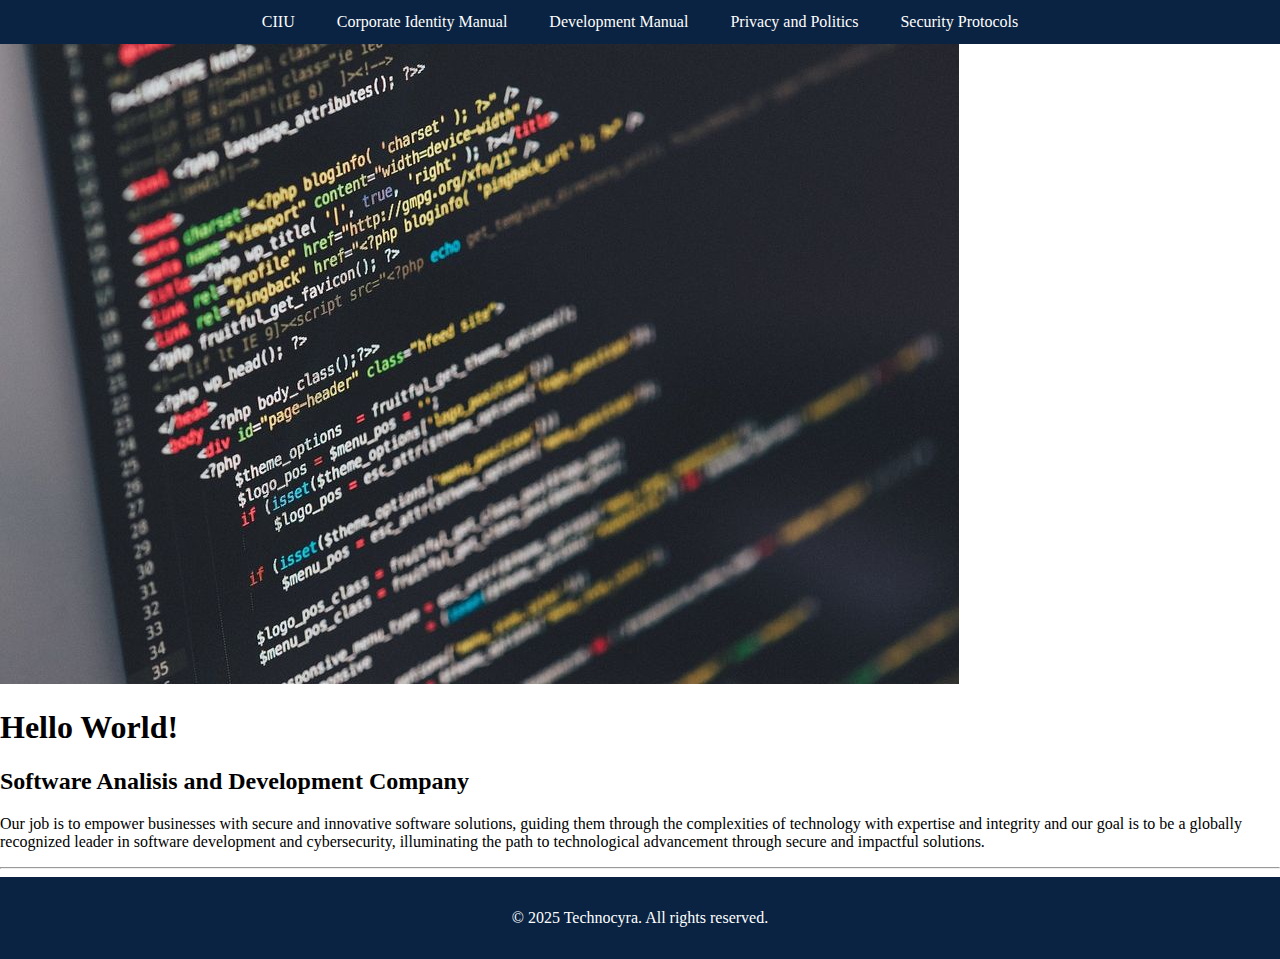
<file: index.html>
<!DOCTYPE html>
<html lang="en">
  <head>
    <meta charset="UTF-8" />
    <meta name="viewport" content="width=device-width, initial-scale=1.0" />
    <link rel="preconnect" href="https://fonts.googleapis.com" />
    <link rel="preconnect" href="https://fonts.gstatic.com" crossorigin />
    <link
      href="https://fonts.googleapis.com/css2?family=Montserrat:ital,wght@0,100..900;1,100..900&family=Roboto+Condensed:ital,wght@0,100..900;1,100..900&family=Roboto:ital,wght@0,100..900;1,100..900&display=swap"
      rel="stylesheet"
    />
    <link rel="stylesheet" href="css/index-styles.css" />
    <title>Business Structure</title>
  </head>
  <body>
    <nav>
      <ul id="navigation">
        <li><a href="CIIU.html">CIIU</a></li>
        <li>
          <a href="corporate-identity-manual.html">Corporate Identity Manual</a>
        </li>
        <li><a href="development-manual.html">Development Manual</a></li>
        <li><a href="privacy-politics.html">Privacy and Politics</a></li>
        <li><a href="security-protocols.html">Security Protocols</a></li>
      </ul>
    </nav>
    <header>
      <img src="assets/banner_1.jpg" alt="image of code" class="header-img" />
    </header>
    <h1>Technocyra</h1>
    <h2>Software Analisis and Development Company</h2>

    <p>
      Our job is to empower businesses with secure and innovative software
      solutions, guiding them through the complexities of technology with
      expertise and integrity and our goal is to be a globally recognized leader
      in software development and cybersecurity, illuminating the path to
      technological advancement through secure and impactful solutions.
    </p>
    <hr />
    <footer>
      <p>&copy; 2025 Technocyra. All rights reserved.</p>
    </footer>
    <script src="scripts/main.js"></script>
  </body>
</html>
</file>
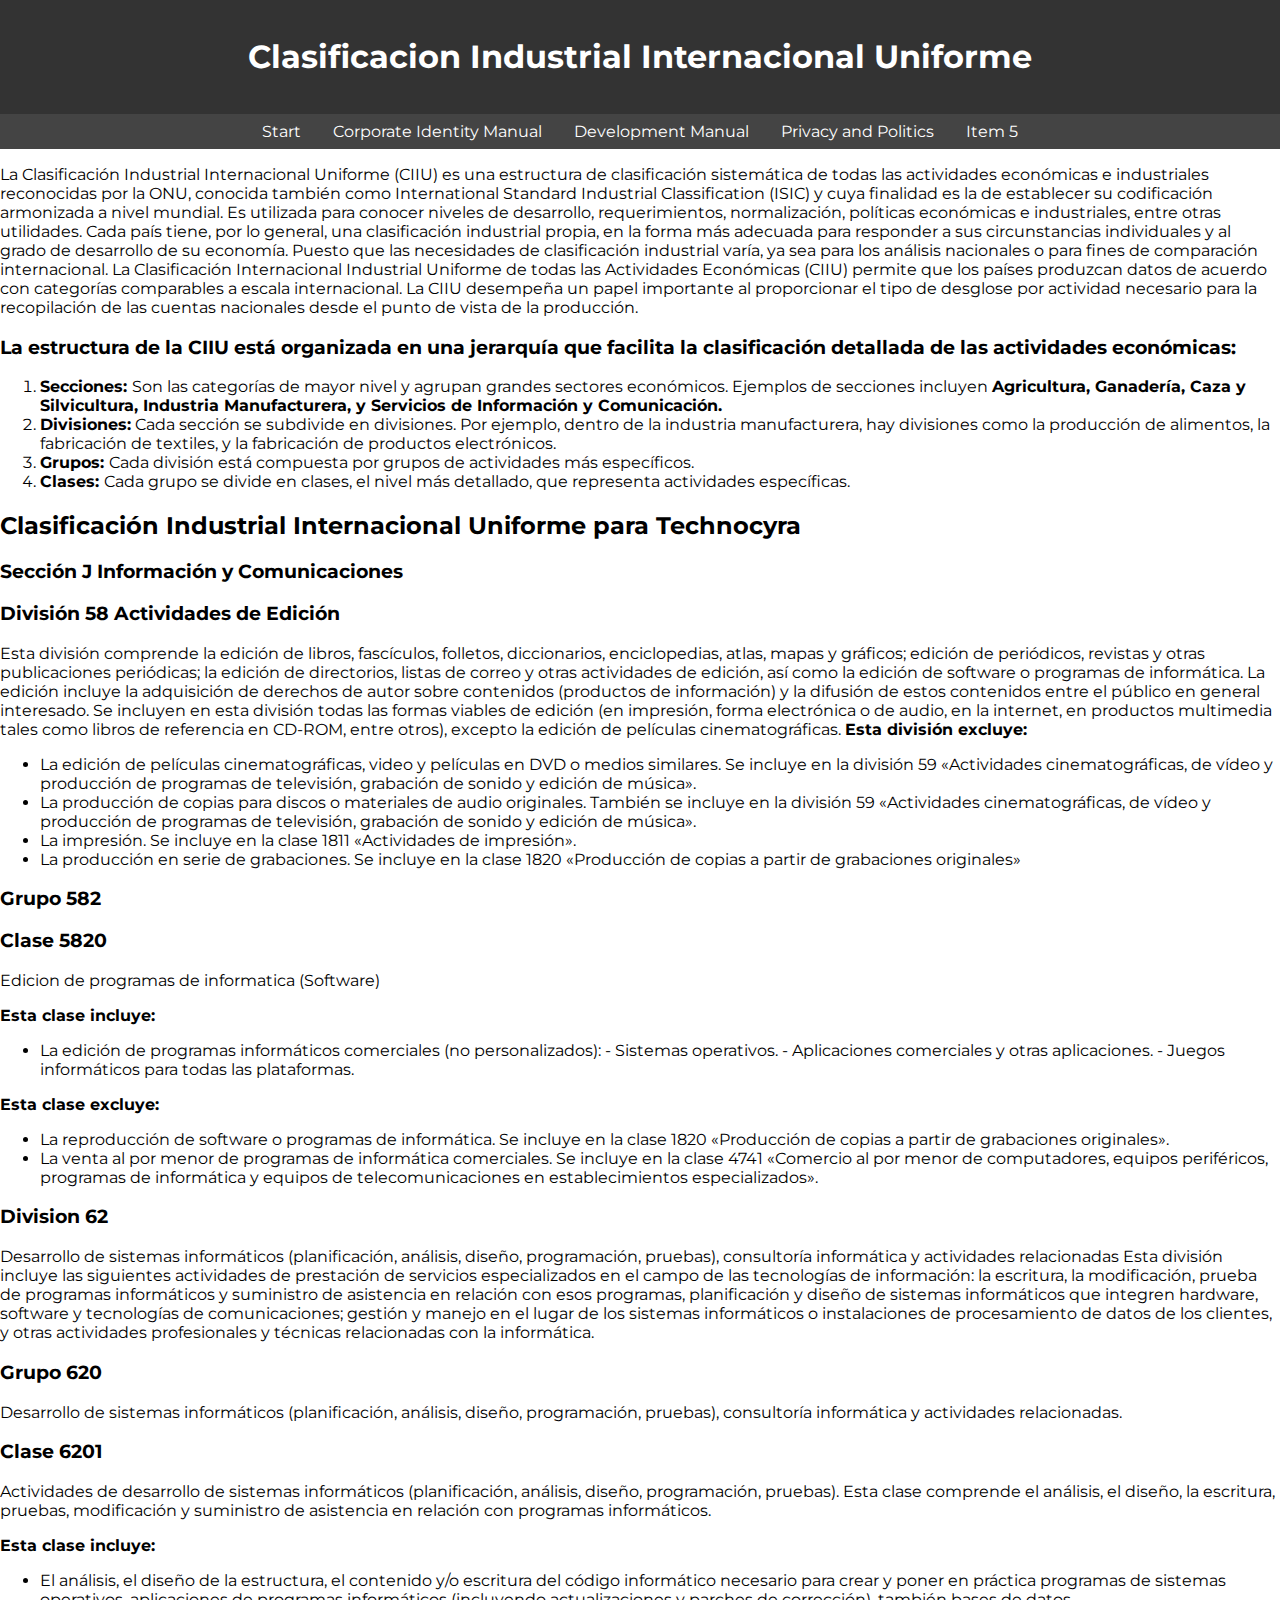
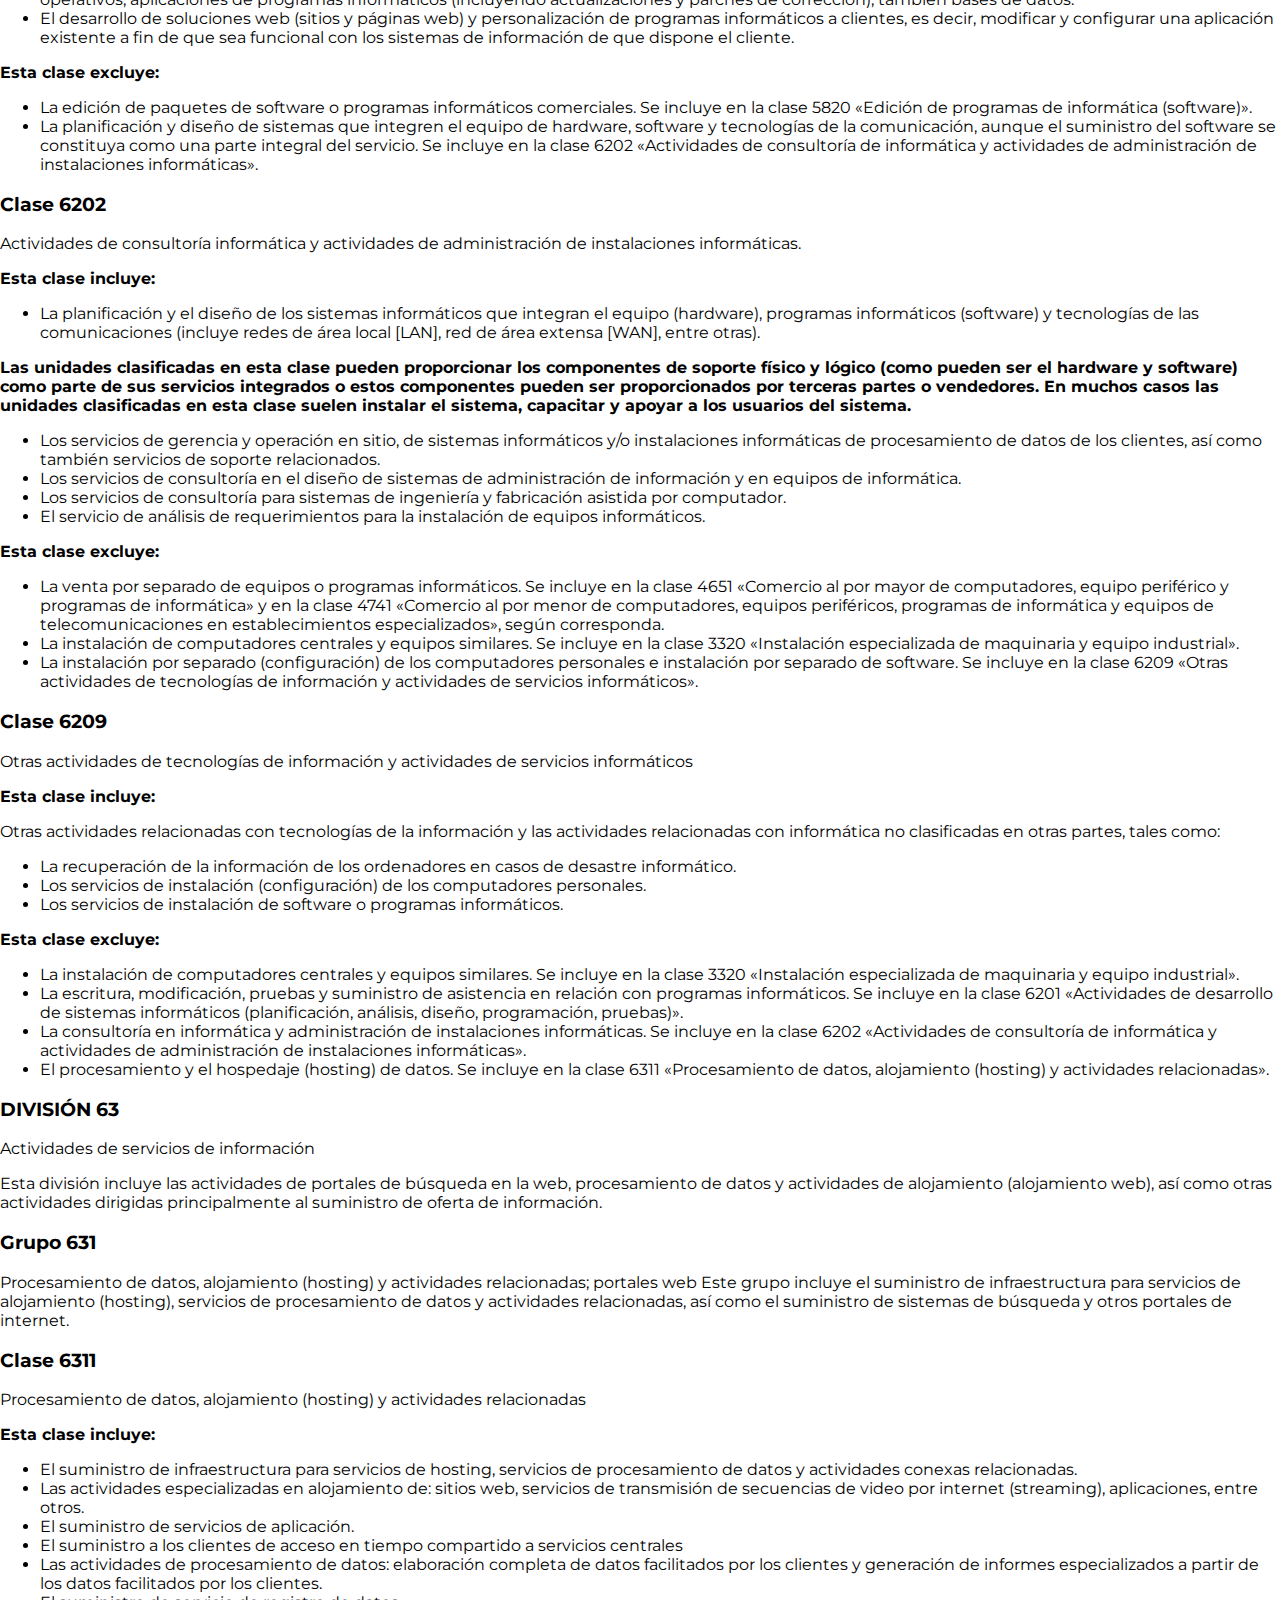
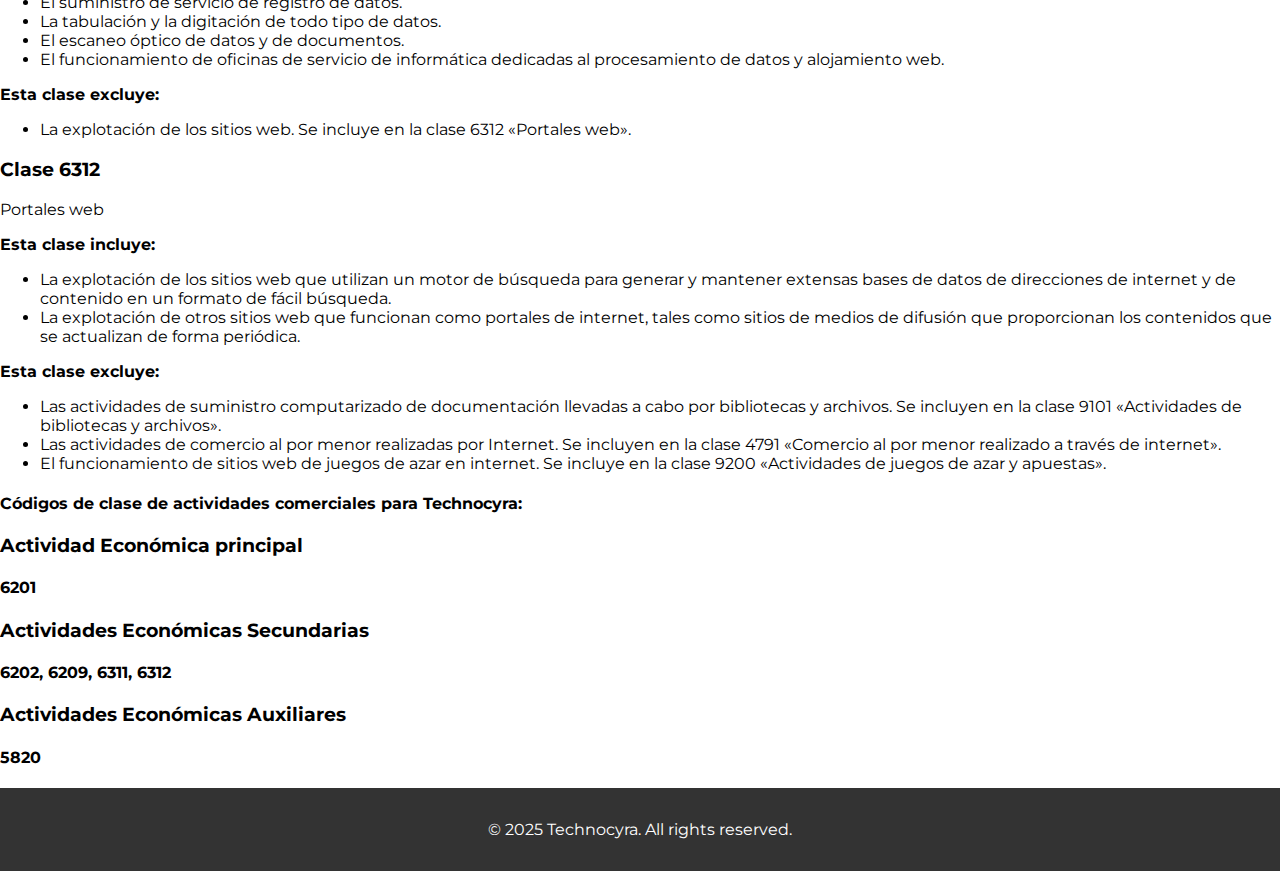
<file: CIIU.html>
<!DOCTYPE html>
<html lang="en">
  <head>
    <link rel="preconnect" href="https://fonts.googleapis.com" />
    <link rel="preconnect" href="https://fonts.gstatic.com" crossorigin />
    <link
      href="https://fonts.googleapis.com/css2?family=Montserrat:ital,wght@0,100..900;1,100..900&display=swap"
      rel="stylesheet"
    />
    <link
      href="https://fonts.googleapis.com/css2?family=Roboto+Flex:opsz,wght@8..144,100..1000&display=swap"
      rel="stylesheet"
    />
    <meta charset="UTF-8" />
    <meta name="viewport" content="width=device-width, initial-scale=1.0" />
    <link rel="stylesheet" href="/css/ciiu-styles.css" />
    <title>Clasificacion Industrial Internacional Uniforme</title>
  </head>
  <body>
    <header>
      <h1>Clasificacion Industrial Internacional Uniforme</h1>
      <p></p>
    </header>
    <nav>
      <ul id="navigation">
        <li><a href="index.html">Start</a></li>
        <li>
          <a href="corporate-identity-manual.html">Corporate Identity Manual</a>
        </li>
        <li><a href="development-manual.html">Development Manual</a></li>
        <li><a href="privacy-politics.html">Privacy and Politics</a></li>
        <li><a href="">Item 5</a></li>
      </ul>
    </nav>

    <p>
      La Clasificación Industrial Internacional Uniforme (CIIU) es una
      estructura de clasificación sistemática de todas las actividades
      económicas e industriales reconocidas por la ONU, conocida también como
      International Standard Industrial Classification (ISIC) y cuya finalidad
      es la de establecer su codificación armonizada a nivel mundial. Es
      utilizada para conocer niveles de desarrollo, requerimientos,
      normalización, políticas económicas e industriales, entre otras
      utilidades. Cada país tiene, por lo general, una clasificación industrial
      propia, en la forma más adecuada para responder a sus circunstancias
      individuales y al grado de desarrollo de su economía. Puesto que las
      necesidades de clasificación industrial varía, ya sea para los análisis
      nacionales o para fines de comparación internacional. La Clasificación
      Internacional Industrial Uniforme de todas las Actividades Económicas
      (CIIU) permite que los países produzcan datos de acuerdo con categorías
      comparables a escala internacional. La CIIU desempeña un papel importante
      al proporcionar el tipo de desglose por actividad necesario para la
      recopilación de las cuentas nacionales desde el punto de vista de la
      producción.
    </p>

    <h3>
      La estructura de la CIIU está organizada en una jerarquía que facilita la
      clasificación detallada de las actividades económicas:
    </h3>
    <ol>
      <li>
        <b>Secciones: </b>Son las categorías de mayor nivel y agrupan grandes
        sectores económicos. Ejemplos de secciones incluyen
        <b
          >Agricultura, Ganadería, Caza y Silvicultura, Industria Manufacturera,
          y Servicios de Información y Comunicación.</b
        >
      </li>
      <li>
        <b>Divisiones:</b> Cada sección se subdivide en divisiones. Por ejemplo,
        dentro de la industria manufacturera, hay divisiones como la producción
        de alimentos, la fabricación de textiles, y la fabricación de productos
        electrónicos.
      </li>
      <li>
        <b>Grupos: </b>Cada división está compuesta por grupos de actividades
        más específicos.
      </li>
      <li>
        <b>Clases: </b>Cada grupo se divide en clases, el nivel más detallado,
        que representa actividades específicas.
      </li>
    </ol>

    <h2>Clasificación Industrial Internacional Uniforme para Technocyra</h2>
    <h3>Sección J Información y Comunicaciones</h3>
    <h3>División 58 Actividades de Edición</h3>
    <p>
      Esta división comprende la edición de libros, fascículos, folletos,
      diccionarios, enciclopedias, atlas, mapas y gráficos; edición de
      periódicos, revistas y otras publicaciones periódicas; la edición de
      directorios, listas de correo y otras actividades de edición, así como la
      edición de software o programas de informática. La edición incluye la
      adquisición de derechos de autor sobre contenidos (productos de
      información) y la difusión de estos contenidos entre el público en general
      interesado. Se incluyen en esta división todas las formas viables de
      edición (en impresión, forma electrónica o de audio, en la internet, en
      productos multimedia tales como libros de referencia en CD-ROM, entre
      otros), excepto la edición de películas cinematográficas.
      <b>Esta división excluye:</b>
    </p>
    <ul>
      <li>
        La edición de películas cinematográficas, video y películas en DVD o
        medios similares. Se incluye en la división 59 «Actividades
        cinematográficas, de vídeo y producción de programas de televisión,
        grabación de sonido y edición de música».
      </li>
      <li>
        La producción de copias para discos o materiales de audio originales.
        También se incluye en la división 59 «Actividades cinematográficas, de
        vídeo y producción de programas de televisión, grabación de sonido y
        edición de música».
      </li>
      <li>
        La impresión. Se incluye en la clase 1811 «Actividades de impresión».
      </li>
      <li>
        La producción en serie de grabaciones. Se incluye en la clase 1820
        «Producción de copias a partir de grabaciones originales»
      </li>
    </ul>
    <h3>Grupo 582</h3>
    <h3>Clase 5820</h3>
    <p>Edicion de programas de informatica (Software)</p>
    <p><b>Esta clase incluye:</b></p>
    <ul>
      <li>
        La edición de programas informáticos comerciales (no personalizados): -
        Sistemas operativos. - Aplicaciones comerciales y otras aplicaciones. -
        Juegos informáticos para todas las plataformas.
      </li>
    </ul>
    <p><b>Esta clase excluye:</b></p>
    <ul>
      <li>
        La reproducción de software o programas de informática. Se incluye en la
        clase 1820 «Producción de copias a partir de grabaciones originales».
      </li>
      <li>
        La venta al por menor de programas de informática comerciales. Se
        incluye en la clase 4741 «Comercio al por menor de computadores, equipos
        periféricos, programas de informática y equipos de telecomunicaciones en
        establecimientos especializados».
      </li>
    </ul>

    <h3>Division 62</h3>
    <p>
      Desarrollo de sistemas informáticos (planificación, análisis, diseño,
      programación, pruebas), consultoría informática y actividades relacionadas
      Esta división incluye las siguientes actividades de prestación de
      servicios especializados en el campo de las tecnologías de información: la
      escritura, la modificación, prueba de programas informáticos y suministro
      de asistencia en relación con esos programas, planificación y diseño de
      sistemas informáticos que integren hardware, software y tecnologías de
      comunicaciones; gestión y manejo en el lugar de los sistemas informáticos
      o instalaciones de procesamiento de datos de los clientes, y otras
      actividades profesionales y técnicas relacionadas con la informática.
    </p>
    <h3>Grupo 620</h3>
    <p>
      Desarrollo de sistemas informáticos (planificación, análisis, diseño,
      programación, pruebas), consultoría informática y actividades
      relacionadas.
    </p>
    <h3>Clase 6201</h3>
    <p>
      Actividades de desarrollo de sistemas informáticos (planificación,
      análisis, diseño, programación, pruebas). Esta clase comprende el
      análisis, el diseño, la escritura, pruebas, modificación y suministro de
      asistencia en relación con programas informáticos.
    </p>
    <p><b>Esta clase incluye:</b></p>
    <ul>
      <li>
        El análisis, el diseño de la estructura, el contenido y/o escritura del
        código informático necesario para crear y poner en práctica programas de
        sistemas operativos, aplicaciones de programas informáticos (incluyendo
        actualizaciones y parches de corrección), también bases de datos.
      </li>
      <li>
        El desarrollo de soluciones web (sitios y páginas web) y personalización
        de programas informáticos a clientes, es decir, modificar y configurar
        una aplicación existente a fin de que sea funcional con los sistemas de
        información de que dispone el cliente.
      </li>
    </ul>
    <p><b>Esta clase excluye:</b></p>
    <ul>
      <li>
        La edición de paquetes de software o programas informáticos comerciales.
        Se incluye en la clase 5820 «Edición de programas de informática
        (software)».
      </li>
      <li>
        La planificación y diseño de sistemas que integren el equipo de
        hardware, software y tecnologías de la comunicación, aunque el
        suministro del software se constituya como una parte integral del
        servicio. Se incluye en la clase 6202 «Actividades de consultoría de
        informática y actividades de administración de instalaciones
        informáticas».
      </li>
    </ul>
    <h3>Clase 6202</h3>
    <p>
      Actividades de consultoría informática y actividades de administración de
      instalaciones informáticas.
    </p>
    <p><b>Esta clase incluye:</b></p>
    <ul>
      <li>
        La planificación y el diseño de los sistemas informáticos que integran
        el equipo (hardware), programas informáticos (software) y tecnologías de
        las comunicaciones (incluye redes de área local [LAN], red de área
        extensa [WAN], entre otras).
      </li>
    </ul>
    <p>
      <b
        >Las unidades clasificadas en esta clase pueden proporcionar los
        componentes de soporte físico y lógico (como pueden ser el hardware y
        software) como parte de sus servicios integrados o estos componentes
        pueden ser proporcionados por terceras partes o vendedores. En muchos
        casos las unidades clasificadas en esta clase suelen instalar el
        sistema, capacitar y apoyar a los usuarios del sistema.
      </b>
    </p>
    <ul>
      <li>
        Los servicios de gerencia y operación en sitio, de sistemas informáticos
        y/o instalaciones informáticas de procesamiento de datos de los
        clientes, así como también servicios de soporte relacionados.
      </li>
      <li>
        Los servicios de consultoría en el diseño de sistemas de administración
        de información y en equipos de informática.
      </li>
      <li>
        Los servicios de consultoría para sistemas de ingeniería y fabricación
        asistida por computador.
      </li>
      <li>
        El servicio de análisis de requerimientos para la instalación de equipos
        informáticos.
      </li>
    </ul>
    <p><b>Esta clase excluye:</b></p>
    <ul>
      <li>
        La venta por separado de equipos o programas informáticos. Se incluye en
        la clase 4651 «Comercio al por mayor de computadores, equipo periférico
        y programas de informática» y en la clase 4741 «Comercio al por menor de
        computadores, equipos periféricos, programas de informática y equipos de
        telecomunicaciones en establecimientos especializados», según
        corresponda.
      </li>
      <li>
        La instalación de computadores centrales y equipos similares. Se incluye
        en la clase 3320 «Instalación especializada de maquinaria y equipo
        industrial».
      </li>
      <li>
        La instalación por separado (configuración) de los computadores
        personales e instalación por separado de software. Se incluye en la
        clase 6209 «Otras actividades de tecnologías de información y
        actividades de servicios informáticos».
      </li>
    </ul>
    <h3>Clase 6209</h3>
    <p>
      Otras actividades de tecnologías de información y actividades de servicios
      informáticos
    </p>
    <p><b>Esta clase incluye:</b></p>
    <p>
      Otras actividades relacionadas con tecnologías de la información y las
      actividades relacionadas con informática no clasificadas en otras partes,
      tales como:
    </p>
    <ul>
      <li>
        La recuperación de la información de los ordenadores en casos de
        desastre informático.
      </li>
      <li>
        Los servicios de instalación (configuración) de los computadores
        personales.
      </li>
      <li>
        Los servicios de instalación de software o programas informáticos.
      </li>
    </ul>
    <p><b>Esta clase excluye:</b></p>
    <ul>
      <li>
        La instalación de computadores centrales y equipos similares. Se incluye
        en la clase 3320 «Instalación especializada de maquinaria y equipo
        industrial».
      </li>
      <li>
        La escritura, modificación, pruebas y suministro de asistencia en
        relación con programas informáticos. Se incluye en la clase 6201
        «Actividades de desarrollo de sistemas informáticos (planificación,
        análisis, diseño, programación, pruebas)».
      </li>
      <li>
        La consultoría en informática y administración de instalaciones
        informáticas. Se incluye en la clase 6202 «Actividades de consultoría de
        informática y actividades de administración de instalaciones
        informáticas».
      </li>
      <li>
        El procesamiento y el hospedaje (hosting) de datos. Se incluye en la
        clase 6311 «Procesamiento de datos, alojamiento (hosting) y actividades
        relacionadas».
      </li>
    </ul>
    <h3>DIVISIÓN 63</h3>
    <p>Actividades de servicios de información</p>
    <p>
      Esta división incluye las actividades de portales de búsqueda en la web,
      procesamiento de datos y actividades de alojamiento (alojamiento web), así
      como otras actividades dirigidas principalmente al suministro de oferta de
      información.
    </p>
    <h3>Grupo 631</h3>
    <p>
      Procesamiento de datos, alojamiento (hosting) y actividades relacionadas;
      portales web Este grupo incluye el suministro de infraestructura para
      servicios de alojamiento (hosting), servicios de procesamiento de datos y
      actividades relacionadas, así como el suministro de sistemas de búsqueda y
      otros portales de internet.
    </p>
    <h3>Clase 6311</h3>
    <p>
      Procesamiento de datos, alojamiento (hosting) y actividades relacionadas
    </p>
    <p><b>Esta clase incluye:</b></p>
    <ul>
      <li>
        El suministro de infraestructura para servicios de hosting, servicios de
        procesamiento de datos y actividades conexas relacionadas.
      </li>
      <li>
        Las actividades especializadas en alojamiento de: sitios web, servicios
        de transmisión de secuencias de video por internet (streaming),
        aplicaciones, entre otros.
      </li>
      <li>El suministro de servicios de aplicación.</li>
      <li>
        El suministro a los clientes de acceso en tiempo compartido a servicios
        centrales
      </li>
      <li>
        Las actividades de procesamiento de datos: elaboración completa de datos
        facilitados por los clientes y generación de informes especializados a
        partir de los datos facilitados por los clientes.
      </li>
      <li>El suministro de servicio de registro de datos.</li>
      <li>La tabulación y la digitación de todo tipo de datos.</li>
      <li>El escaneo óptico de datos y de documentos.</li>
      <li>
        El funcionamiento de oficinas de servicio de informática dedicadas al
        procesamiento de datos y alojamiento web.
      </li>
    </ul>
    <p><b>Esta clase excluye:</b></p>
    <ul>
      <li>
        La explotación de los sitios web. Se incluye en la clase 6312 «Portales
        web».
      </li>
    </ul>
    <h3>Clase 6312</h3>
    <p>Portales web</p>
    <p><b>Esta clase incluye:</b></p>
    <ul>
      <li>
        La explotación de los sitios web que utilizan un motor de búsqueda para
        generar y mantener extensas bases de datos de direcciones de internet y
        de contenido en un formato de fácil búsqueda.
      </li>
      <li>
        La explotación de otros sitios web que funcionan como portales de
        internet, tales como sitios de medios de difusión que proporcionan los
        contenidos que se actualizan de forma periódica.
      </li>
    </ul>
    <p><b>Esta clase excluye:</b></p>
    <ul>
      <li>
        Las actividades de suministro computarizado de documentación llevadas a
        cabo por bibliotecas y archivos. Se incluyen en la clase 9101
        «Actividades de bibliotecas y archivos».
      </li>
      <li>
        Las actividades de comercio al por menor realizadas por Internet. Se
        incluyen en la clase 4791 «Comercio al por menor realizado a través de
        internet».
      </li>
      <li>
        El funcionamiento de sitios web de juegos de azar en internet. Se
        incluye en la clase 9200 «Actividades de juegos de azar y apuestas».
      </li>
    </ul>
    <h4>Códigos de clase de actividades comerciales para Technocyra:</h4>
    <h3>Actividad Económica principal</h3>
    <h4>6201</h4>
    <h3>Actividades Económicas Secundarias</h3>
    <h4>6202, 6209, 6311, 6312</h4>
    <h3>Actividades Económicas Auxiliares</h3>
    <h4>5820</h4>

    <footer>
      <p>&copy; 2025 Technocyra. All rights reserved.</p>
    </footer>
  </body>
</html>
</file>
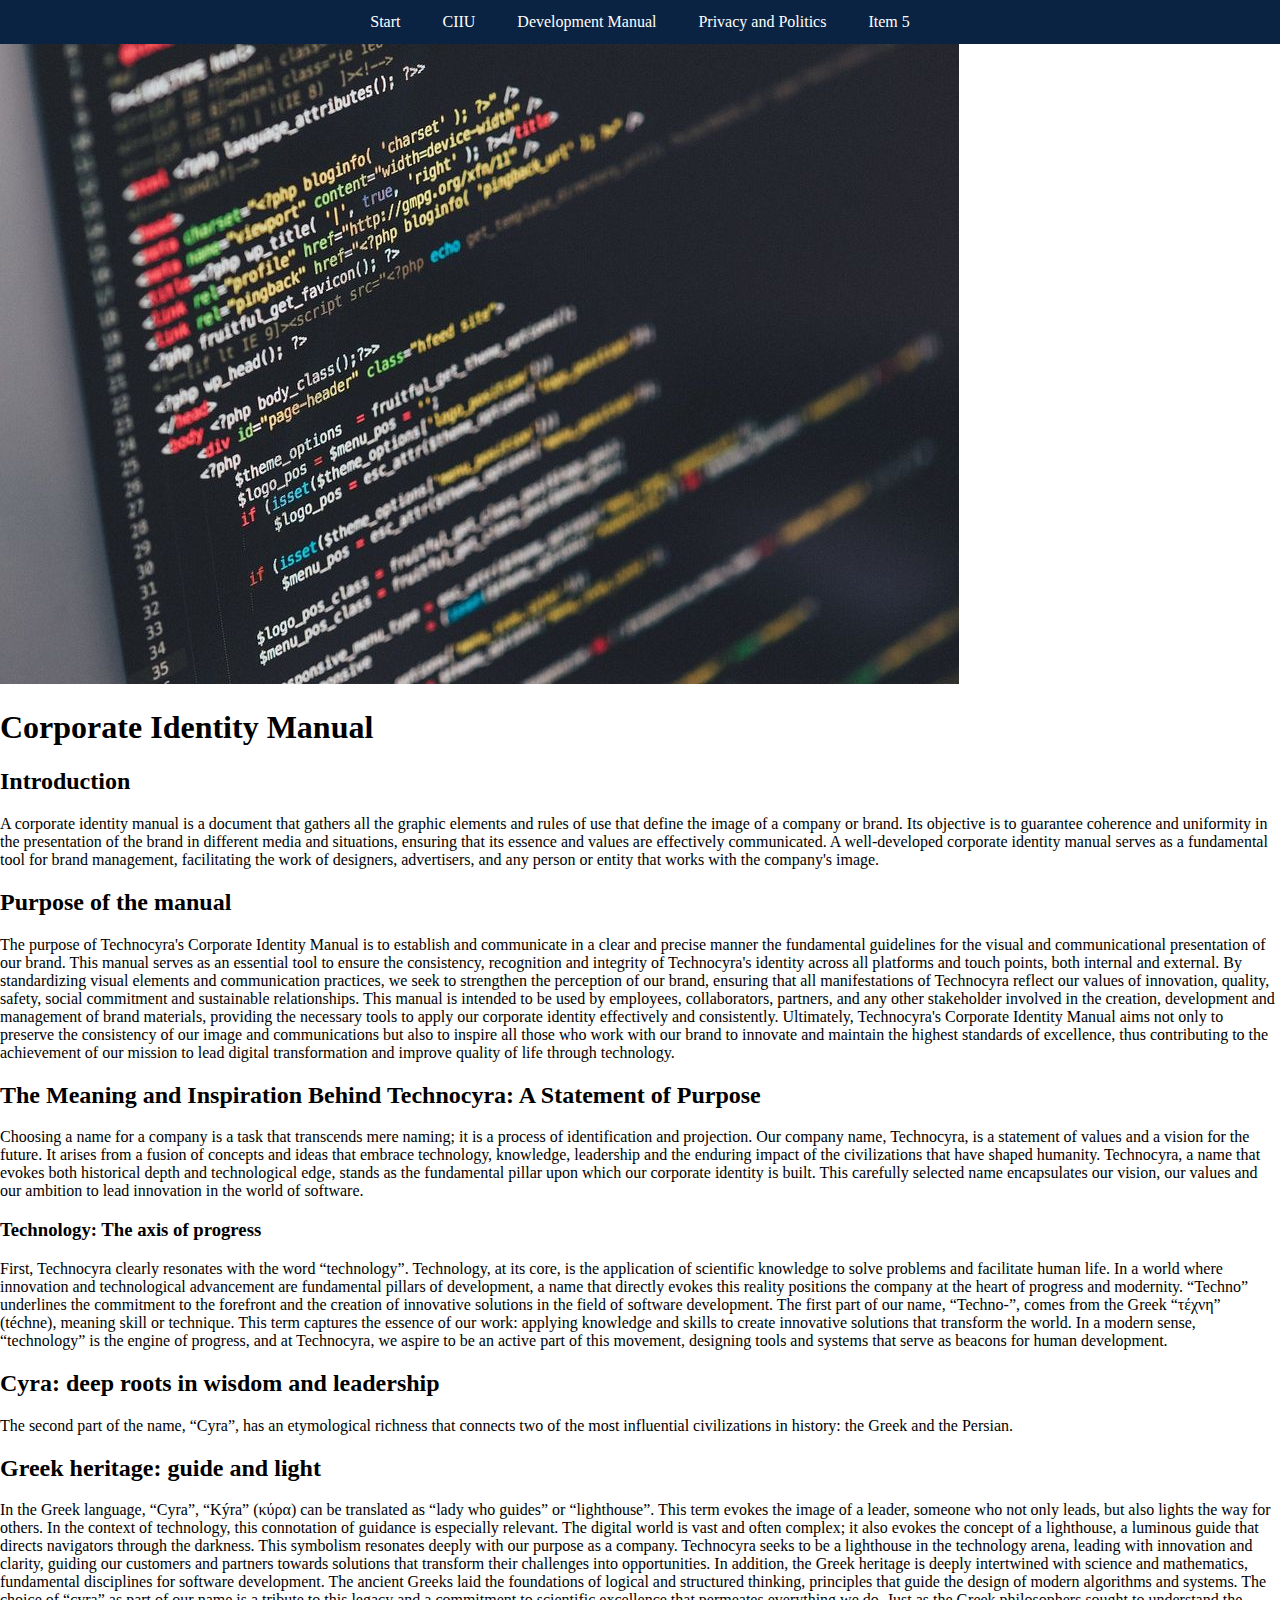
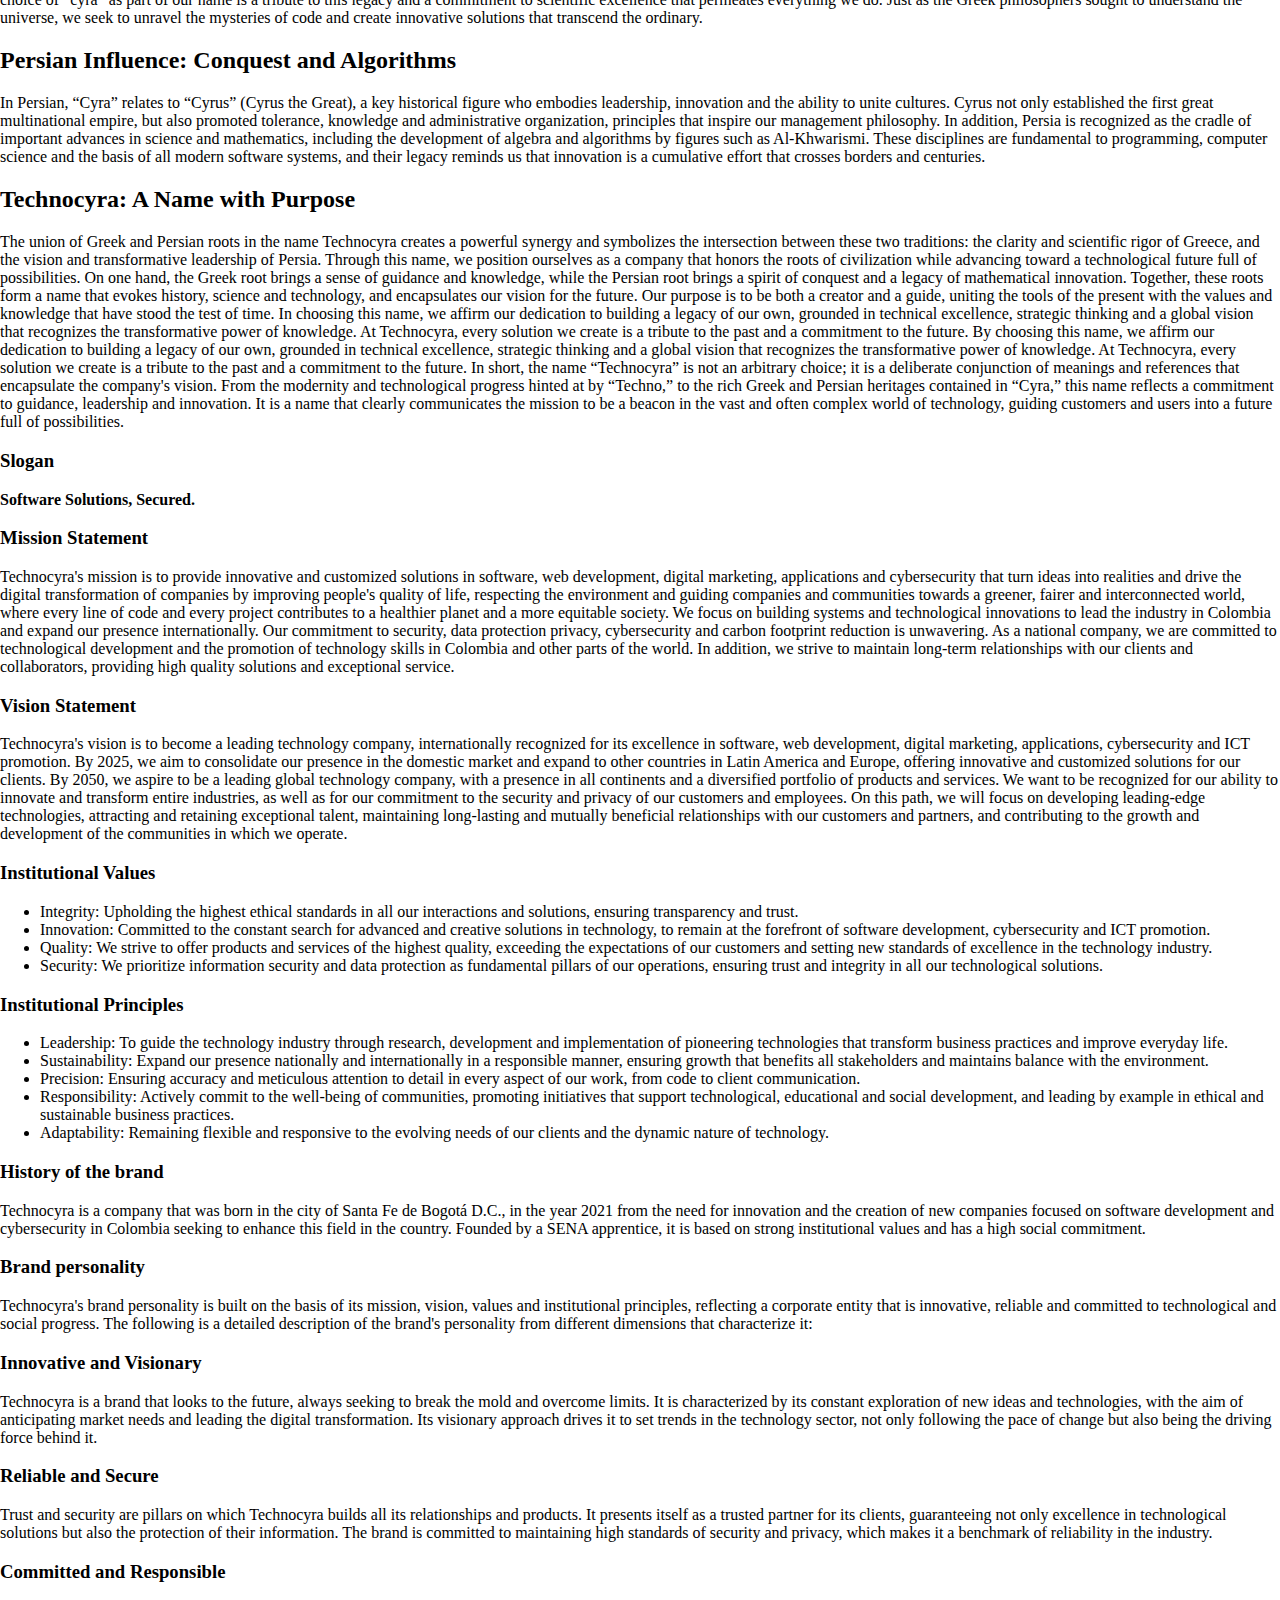
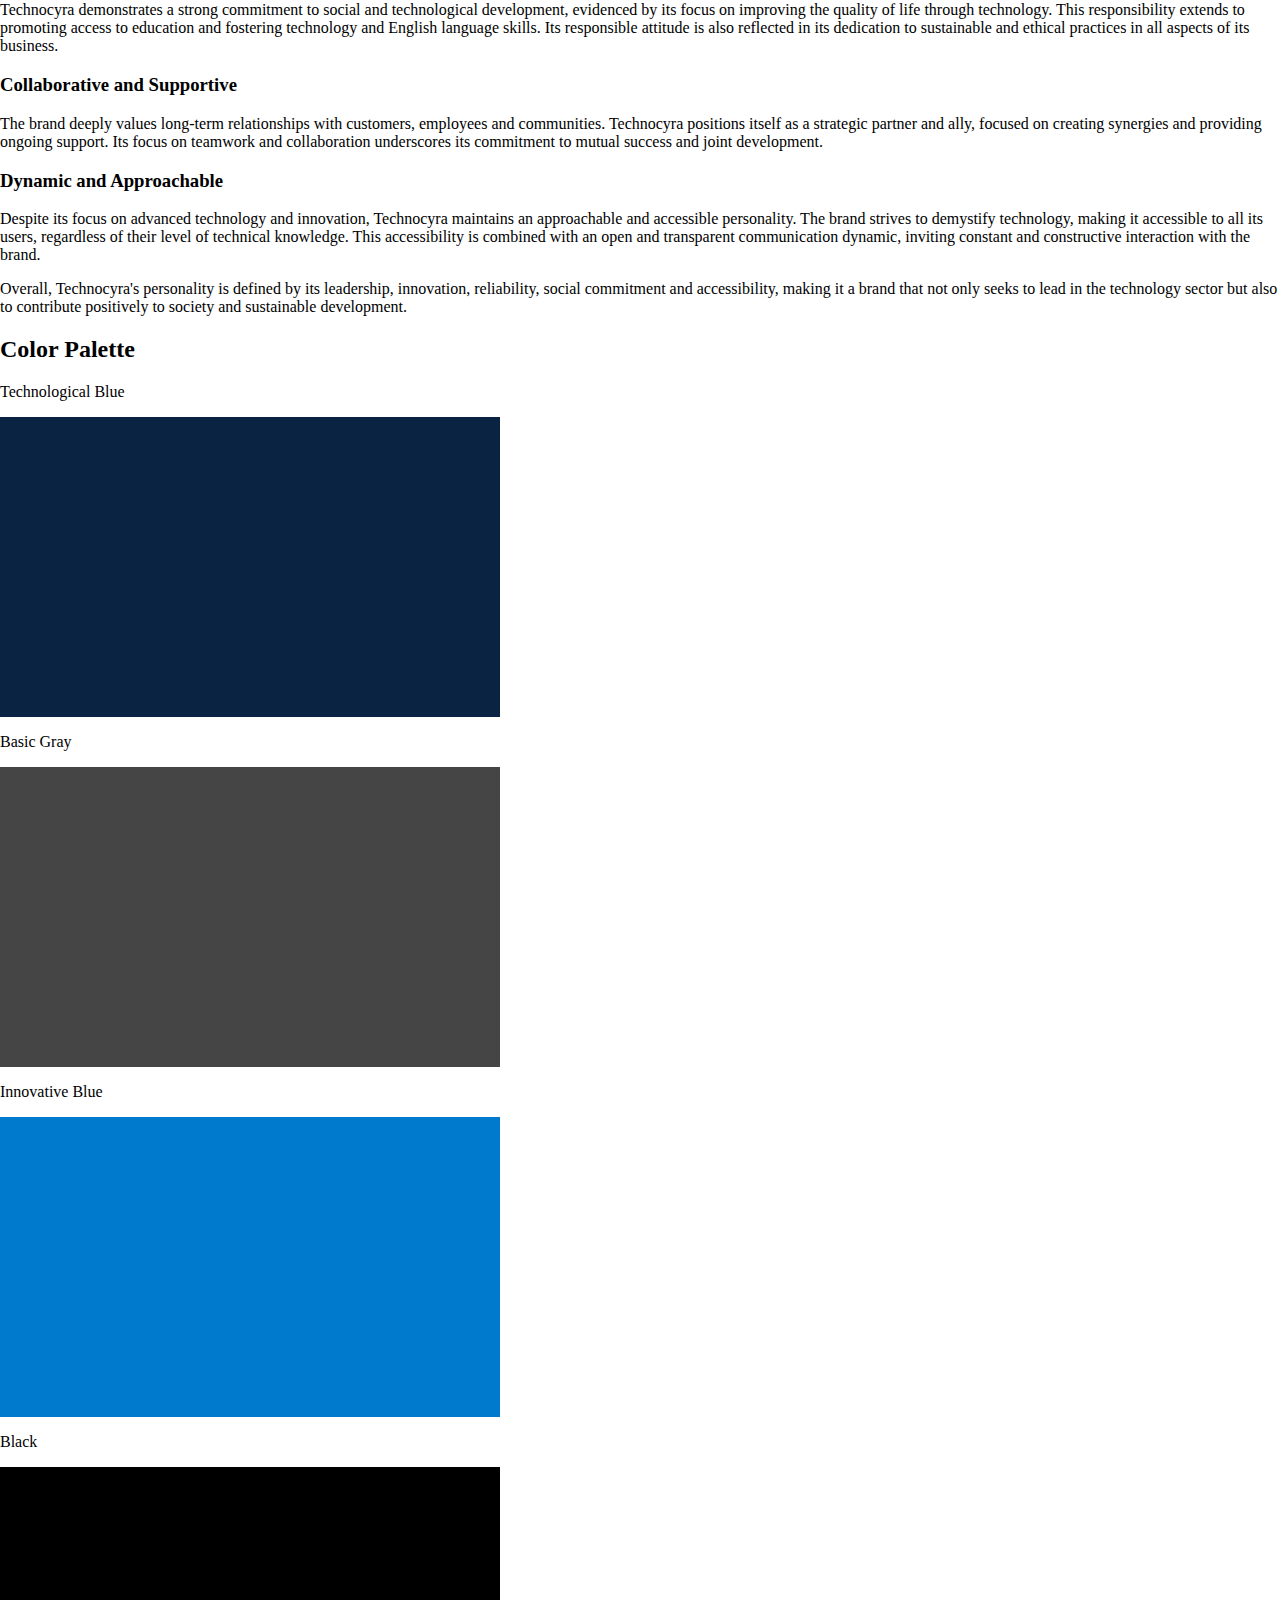
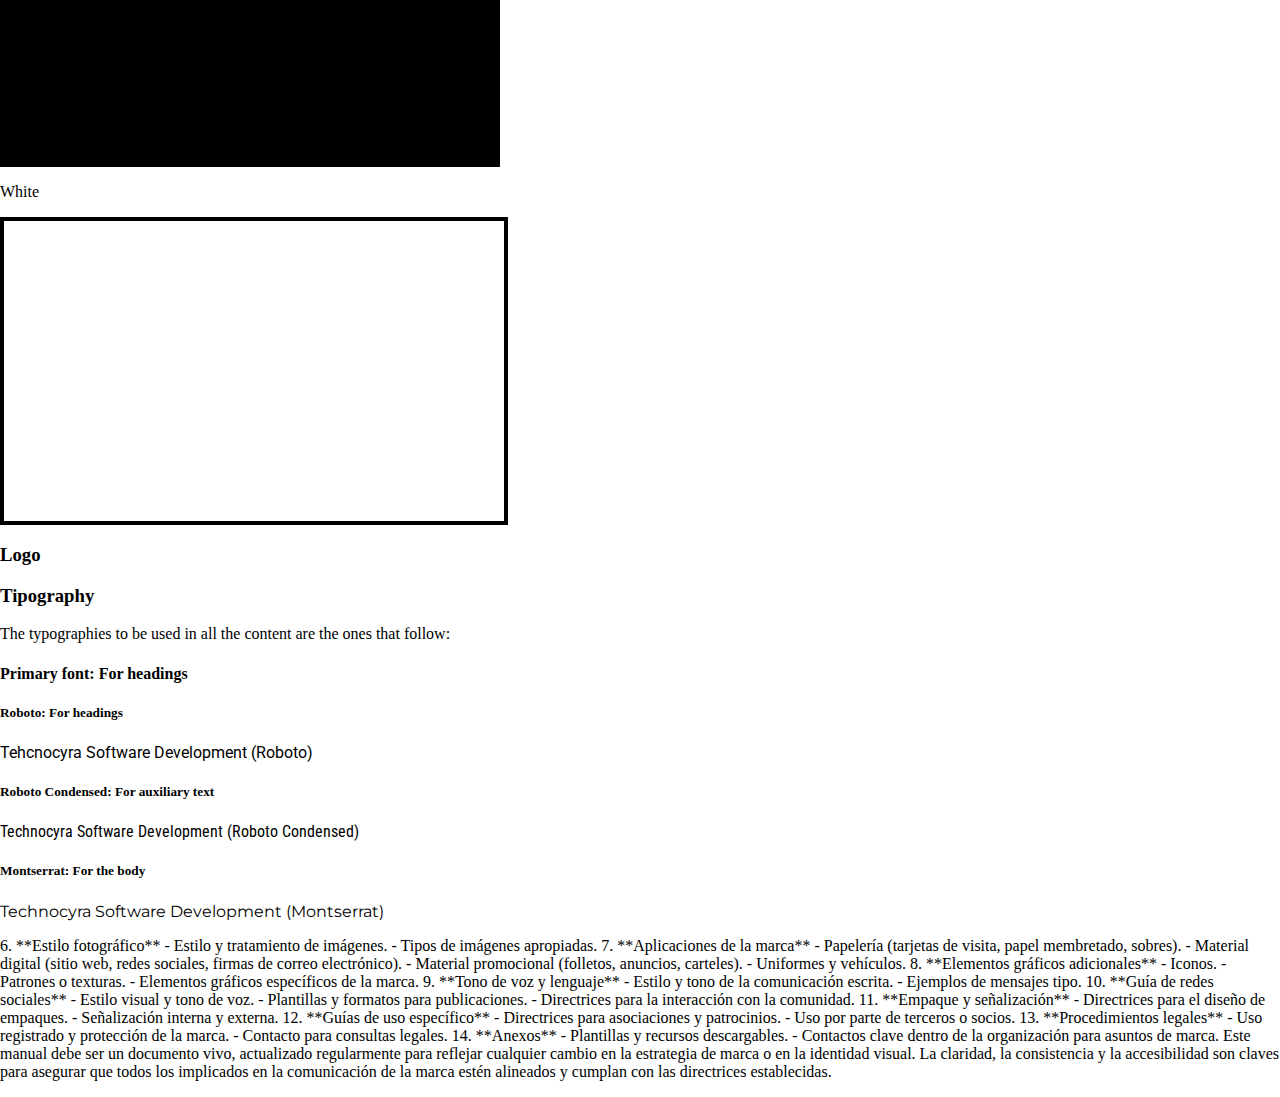
<file: corporate-identity-manual.html>
<!DOCTYPE html>
<html lang="en">
  <head>
    <meta charset="UTF-8" />
    <meta name="viewport" content="width=device-width, initial-scale=1.0" />
    <link rel="preconnect" href="https://fonts.googleapis.com" />
    <link rel="preconnect" href="https://fonts.gstatic.com" crossorigin />
    <link
      href="https://fonts.googleapis.com/css2?family=Montserrat:ital,wght@0,100..900;1,100..900&family=Roboto+Condensed:ital,wght@0,100..900;1,100..900&family=Roboto:ital,wght@0,100..900;1,100..900&display=swap"
      rel="stylesheet"
    />
    <link rel="stylesheet" href="css/corporate-identity-styles.css" />
    <title>Corporate Identity Manual</title>
  </head>
  <body>
    <nav>
      <ul id="navigation">
        <li><a href="index.html">Start</a></li>
        <li><a href="CIIU.html">CIIU</a></li>
        <li><a href="development-manual.html">Development Manual</a></li>
        <li><a href="privacy-politics.html">Privacy and Politics</a></li>
        <li><a href="">Item 5</a></li>
      </ul>
    </nav>
    <header>
      <img src="assets/banner_1.jpg" alt="code image" />
    </header>
    <h1>Corporate Identity Manual</h1>
    <h2>Introduction</h2>
    <p>
      A corporate identity manual is a document that gathers all the graphic
      elements and rules of use that define the image of a company or brand. Its
      objective is to guarantee coherence and uniformity in the presentation of
      the brand in different media and situations, ensuring that its essence and
      values are effectively communicated. A well-developed corporate identity
      manual serves as a fundamental tool for brand management, facilitating the
      work of designers, advertisers, and any person or entity that works with
      the company's image.
    </p>
    <h2>Purpose of the manual</h2>
    <p>
      The purpose of Technocyra's Corporate Identity Manual is to establish and
      communicate in a clear and precise manner the fundamental guidelines for
      the visual and communicational presentation of our brand. This manual
      serves as an essential tool to ensure the consistency, recognition and
      integrity of Technocyra's identity across all platforms and touch points,
      both internal and external. By standardizing visual elements and
      communication practices, we seek to strengthen the perception of our
      brand, ensuring that all manifestations of Technocyra reflect our values
      of innovation, quality, safety, social commitment and sustainable
      relationships. This manual is intended to be used by employees,
      collaborators, partners, and any other stakeholder involved in the
      creation, development and management of brand materials, providing the
      necessary tools to apply our corporate identity effectively and
      consistently. Ultimately, Technocyra's Corporate Identity Manual aims not
      only to preserve the consistency of our image and communications but also
      to inspire all those who work with our brand to innovate and maintain the
      highest standards of excellence, thus contributing to the achievement of
      our mission to lead digital transformation and improve quality of life
      through technology.
    </p>
    <h2>
      The Meaning and Inspiration Behind Technocyra: A Statement of Purpose
    </h2>
    <p>
      Choosing a name for a company is a task that transcends mere naming; it is
      a process of identification and projection. Our company name, Technocyra,
      is a statement of values and a vision for the future. It arises from a
      fusion of concepts and ideas that embrace technology, knowledge,
      leadership and the enduring impact of the civilizations that have shaped
      humanity. Technocyra, a name that evokes both historical depth and
      technological edge, stands as the fundamental pillar upon which our
      corporate identity is built. This carefully selected name encapsulates our
      vision, our values and our ambition to lead innovation in the world of
      software.
    </p>
    <h3>Technology: The axis of progress</h3>
    <p>
      First, Technocyra clearly resonates with the word “technology”.
      Technology, at its core, is the application of scientific knowledge to
      solve problems and facilitate human life. In a world where innovation and
      technological advancement are fundamental pillars of development, a name
      that directly evokes this reality positions the company at the heart of
      progress and modernity. “Techno” underlines the commitment to the
      forefront and the creation of innovative solutions in the field of
      software development. The first part of our name, “Techno-”, comes from
      the Greek “τέχνη” (téchne), meaning skill or technique. This term captures
      the essence of our work: applying knowledge and skills to create
      innovative solutions that transform the world. In a modern sense,
      “technology” is the engine of progress, and at Technocyra, we aspire to be
      an active part of this movement, designing tools and systems that serve as
      beacons for human development.
    </p>
    <h2>Cyra: deep roots in wisdom and leadership</h2>
    <p>
      The second part of the name, “Cyra”, has an etymological richness that
      connects two of the most influential civilizations in history: the Greek
      and the Persian.
    </p>
    <h2>Greek heritage: guide and light</h2>
    <p>
      In the Greek language, “Cyra”, “Kýra” (κύρα) can be translated as “lady
      who guides” or “lighthouse”. This term evokes the image of a leader,
      someone who not only leads, but also lights the way for others. In the
      context of technology, this connotation of guidance is especially
      relevant. The digital world is vast and often complex; it also evokes the
      concept of a lighthouse, a luminous guide that directs navigators through
      the darkness. This symbolism resonates deeply with our purpose as a
      company. Technocyra seeks to be a lighthouse in the technology arena,
      leading with innovation and clarity, guiding our customers and partners
      towards solutions that transform their challenges into opportunities. In
      addition, the Greek heritage is deeply intertwined with science and
      mathematics, fundamental disciplines for software development. The ancient
      Greeks laid the foundations of logical and structured thinking, principles
      that guide the design of modern algorithms and systems. The choice of
      “cyra” as part of our name is a tribute to this legacy and a commitment to
      scientific excellence that permeates everything we do. Just as the Greek
      philosophers sought to understand the universe, we seek to unravel the
      mysteries of code and create innovative solutions that transcend the
      ordinary.
    </p>
    <h2>Persian Influence: Conquest and Algorithms</h2>
    <p>
      In Persian, “Cyra” relates to “Cyrus” (Cyrus the Great), a key historical
      figure who embodies leadership, innovation and the ability to unite
      cultures. Cyrus not only established the first great multinational empire,
      but also promoted tolerance, knowledge and administrative organization,
      principles that inspire our management philosophy. In addition, Persia is
      recognized as the cradle of important advances in science and mathematics,
      including the development of algebra and algorithms by figures such as
      Al-Khwarismi. These disciplines are fundamental to programming, computer
      science and the basis of all modern software systems, and their legacy
      reminds us that innovation is a cumulative effort that crosses borders and
      centuries.
    </p>
    <h2>Technocyra: A Name with Purpose</h2>
    <p>
      The union of Greek and Persian roots in the name Technocyra creates a
      powerful synergy and symbolizes the intersection between these two
      traditions: the clarity and scientific rigor of Greece, and the vision and
      transformative leadership of Persia. Through this name, we position
      ourselves as a company that honors the roots of civilization while
      advancing toward a technological future full of possibilities. On one
      hand, the Greek root brings a sense of guidance and knowledge, while the
      Persian root brings a spirit of conquest and a legacy of mathematical
      innovation. Together, these roots form a name that evokes history, science
      and technology, and encapsulates our vision for the future. Our purpose is
      to be both a creator and a guide, uniting the tools of the present with
      the values and knowledge that have stood the test of time. In choosing
      this name, we affirm our dedication to building a legacy of our own,
      grounded in technical excellence, strategic thinking and a global vision
      that recognizes the transformative power of knowledge. At Technocyra,
      every solution we create is a tribute to the past and a commitment to the
      future. By choosing this name, we affirm our dedication to building a
      legacy of our own, grounded in technical excellence, strategic thinking
      and a global vision that recognizes the transformative power of knowledge.
      At Technocyra, every solution we create is a tribute to the past and a
      commitment to the future. In short, the name “Technocyra” is not an
      arbitrary choice; it is a deliberate conjunction of meanings and
      references that encapsulate the company's vision. From the modernity and
      technological progress hinted at by “Techno,” to the rich Greek and
      Persian heritages contained in “Cyra,” this name reflects a commitment to
      guidance, leadership and innovation. It is a name that clearly
      communicates the mission to be a beacon in the vast and often complex
      world of technology, guiding customers and users into a future full of
      possibilities.
    </p>
    <h3>Slogan</h3>
    <p><strong>Software Solutions, Secured.</strong></p>
    <h3>Mission Statement</h3>
    <p>
      Technocyra's mission is to provide innovative and customized solutions in
      software, web development, digital marketing, applications and
      cybersecurity that turn ideas into realities and drive the digital
      transformation of companies by improving people's quality of life,
      respecting the environment and guiding companies and communities towards a
      greener, fairer and interconnected world, where every line of code and
      every project contributes to a healthier planet and a more equitable
      society. We focus on building systems and technological innovations to
      lead the industry in Colombia and expand our presence internationally. Our
      commitment to security, data protection privacy, cybersecurity and carbon
      footprint reduction is unwavering. As a national company, we are committed
      to technological development and the promotion of technology skills in
      Colombia and other parts of the world. In addition, we strive to maintain
      long-term relationships with our clients and collaborators, providing high
      quality solutions and exceptional service.
    </p>
    <h3>Vision Statement</h3>
    <p>
      Technocyra's vision is to become a leading technology company,
      internationally recognized for its excellence in software, web
      development, digital marketing, applications, cybersecurity and ICT
      promotion. By 2025, we aim to consolidate our presence in the domestic
      market and expand to other countries in Latin America and Europe, offering
      innovative and customized solutions for our clients. By 2050, we aspire to
      be a leading global technology company, with a presence in all continents
      and a diversified portfolio of products and services. We want to be
      recognized for our ability to innovate and transform entire industries, as
      well as for our commitment to the security and privacy of our customers
      and employees. On this path, we will focus on developing leading-edge
      technologies, attracting and retaining exceptional talent, maintaining
      long-lasting and mutually beneficial relationships with our customers and
      partners, and contributing to the growth and development of the
      communities in which we operate.
    </p>
    <h3>Institutional Values</h3>
    <ul>
      <li>
        Integrity: Upholding the highest ethical standards in all our
        interactions and solutions, ensuring transparency and trust.
      </li>
      <li>
        Innovation: Committed to the constant search for advanced and creative
        solutions in technology, to remain at the forefront of software
        development, cybersecurity and ICT promotion.
      </li>
      <li>
        Quality: We strive to offer products and services of the highest
        quality, exceeding the expectations of our customers and setting new
        standards of excellence in the technology industry.
      </li>
      <li>
        Security: We prioritize information security and data protection as
        fundamental pillars of our operations, ensuring trust and integrity in
        all our technological solutions.
      </li>
    </ul>
    <h3>Institutional Principles</h3>
    <ul>
      <li>
        Leadership: To guide the technology industry through research,
        development and implementation of pioneering technologies that transform
        business practices and improve everyday life.
      </li>
      <li>
        Sustainability: Expand our presence nationally and internationally in a
        responsible manner, ensuring growth that benefits all stakeholders and
        maintains balance with the environment.
      </li>
      <li>
        Precision: Ensuring accuracy and meticulous attention to detail in every
        aspect of our work, from code to client communication.
      </li>
      <li>
        Responsibility: Actively commit to the well-being of communities,
        promoting initiatives that support technological, educational and social
        development, and leading by example in ethical and sustainable business
        practices.
      </li>
      <li>
        Adaptability: Remaining flexible and responsive to the evolving needs of
        our clients and the dynamic nature of technology.
      </li>
    </ul>
    <h3>History of the brand</h3>
    <p>
      Technocyra is a company that was born in the city of Santa Fe de Bogotá
      D.C., in the year 2021 from the need for innovation and the creation of
      new companies focused on software development and cybersecurity in
      Colombia seeking to enhance this field in the country. Founded by a SENA
      apprentice, it is based on strong institutional values and has a high
      social commitment.
    </p>
    <h3>Brand personality</h3>
    <p>
      Technocyra's brand personality is built on the basis of its mission,
      vision, values and institutional principles, reflecting a corporate entity
      that is innovative, reliable and committed to technological and social
      progress. The following is a detailed description of the brand's
      personality from different dimensions that characterize it:
    </p>
    <h3>Innovative and Visionary</h3>
    <p>
      Technocyra is a brand that looks to the future, always seeking to break
      the mold and overcome limits. It is characterized by its constant
      exploration of new ideas and technologies, with the aim of anticipating
      market needs and leading the digital transformation. Its visionary
      approach drives it to set trends in the technology sector, not only
      following the pace of change but also being the driving force behind it.
    </p>
    <h3>Reliable and Secure</h3>
    <p>
      Trust and security are pillars on which Technocyra builds all its
      relationships and products. It presents itself as a trusted partner for
      its clients, guaranteeing not only excellence in technological solutions
      but also the protection of their information. The brand is committed to
      maintaining high standards of security and privacy, which makes it a
      benchmark of reliability in the industry.
    </p>
    <h3>Committed and Responsible</h3>
    <p>
      Technocyra demonstrates a strong commitment to social and technological
      development, evidenced by its focus on improving the quality of life
      through technology. This responsibility extends to promoting access to
      education and fostering technology and English language skills. Its
      responsible attitude is also reflected in its dedication to sustainable
      and ethical practices in all aspects of its business.
    </p>
    <h3>Collaborative and Supportive</h3>
    <p>
      The brand deeply values long-term relationships with customers, employees
      and communities. Technocyra positions itself as a strategic partner and
      ally, focused on creating synergies and providing ongoing support. Its
      focus on teamwork and collaboration underscores its commitment to mutual
      success and joint development.
    </p>
    <h3>Dynamic and Approachable</h3>
    <p>
      Despite its focus on advanced technology and innovation, Technocyra
      maintains an approachable and accessible personality. The brand strives to
      demystify technology, making it accessible to all its users, regardless of
      their level of technical knowledge. This accessibility is combined with an
      open and transparent communication dynamic, inviting constant and
      constructive interaction with the brand.
    </p>
    <p>
      Overall, Technocyra's personality is defined by its leadership,
      innovation, reliability, social commitment and accessibility, making it a
      brand that not only seeks to lead in the technology sector but also to
      contribute positively to society and sustainable development.
    </p>
    <h2>Color Palette</h2>
    <p>Technological Blue</p>
    <div class="color-container1"></div>
    <p>Basic Gray</p>
    <div class="color-container2"></div>
    <p>Innovative Blue</p>
    <div class="color-container3"></div>
    <p>Black</p>
    <div class="color-container4"></div>
    <p>White</p>
    <div class="color-container5"></div>
    <h3>Logo</h3>
    <!-- Insertar logo aqui!!! -->
    <h3>Tipography</h3>
    <p>
      The typographies to be used in all the content are the ones that follow:
    </p>
    <h4>Primary font: For headings</h4>
    <h5>Roboto: For headings</h5>
    <p class="roboto-font">Tehcnocyra Software Development (Roboto)</p>
    <h5>Roboto Condensed: For auxiliary text</h5>
    <p class="roboto-condensed-font">
      Technocyra Software Development (Roboto Condensed)
    </p>
    <h5>Montserrat: For the body</h5>
    <p class="montserrat-font">Technocyra Software Development (Montserrat)</p>
    <p>
      6. **Estilo fotográfico** - Estilo y tratamiento de imágenes. - Tipos de
      imágenes apropiadas. 7. **Aplicaciones de la marca** - Papelería (tarjetas
      de visita, papel membretado, sobres). - Material digital (sitio web, redes
      sociales, firmas de correo electrónico). - Material promocional (folletos,
      anuncios, carteles). - Uniformes y vehículos. 8. **Elementos gráficos
      adicionales** - Iconos. - Patrones o texturas. - Elementos gráficos
      específicos de la marca. 9. **Tono de voz y lenguaje** - Estilo y tono de
      la comunicación escrita. - Ejemplos de mensajes tipo. 10. **Guía de redes
      sociales** - Estilo visual y tono de voz. - Plantillas y formatos para
      publicaciones. - Directrices para la interacción con la comunidad. 11.
      **Empaque y señalización** - Directrices para el diseño de empaques. -
      Señalización interna y externa. 12. **Guías de uso específico** -
      Directrices para asociaciones y patrocinios. - Uso por parte de terceros o
      socios. 13. **Procedimientos legales** - Uso registrado y protección de la
      marca. - Contacto para consultas legales. 14. **Anexos** - Plantillas y
      recursos descargables. - Contactos clave dentro de la organización para
      asuntos de marca. Este manual debe ser un documento vivo, actualizado
      regularmente para reflejar cualquier cambio en la estrategia de marca o en
      la identidad visual. La claridad, la consistencia y la accesibilidad son
      claves para asegurar que todos los implicados en la comunicación de la
      marca estén alineados y cumplan con las directrices establecidas.
    </p>
  </body>
</html>
</file>
<file: css/index-styles.css>
:root {
  --technological-blue: #0a2342;
  --basic-gray: #454545;
  --innovative-blue: #007acc;
}

body {
  margin: 0;
  padding: 0;
}

nav {
  background-color: var(--technological-blue);
  padding: 0.5rem 0;
  margin-bottom: 0;
  position: sticky;
  top: 0;
}

nav ul {
  list-style: none;
  display: flex;
  justify-content: center;
  margin: 0;
  padding: 0;
}

nav li {
  margin: 0 1rem;
  padding: 5px;
}

nav a {
  color: white;
  text-decoration: none;
}

footer {
  background-color: var(--technological-blue);
  color: white;
  padding: 1rem 0;
  text-align: center;
}

.roboto-font {
  font-family: "Roboto", sans-serif;
  font-optical-sizing: auto;
  /* font-weight: <weight>; */
  font-style: normal;
  font-variation-settings: "wdth" 100;
}

.roboto-condensed-font {
  font-family: "Roboto Condensed", sans-serif;
  font-optical-sizing: auto;
  /* font-weight: <weight>; */
  font-style: normal;
}

.montserrat-font {
  font-family: "Montserrat", sans-serif;
  font-optical-sizing: auto;
  /* font-weight: <weight>; */
  font-style: normal;
}
</file>
<file: css/ciiu-styles.css>
body {
  font-family: "Montserrat", serif;
  margin: 0;
  padding: 0;
}

header {
  background-color: #333;
  color: white;
  padding: 1rem 0;
  text-align: center;
}

nav {
  background-color: #444;
  color: white;
  padding: 0.5rem 0;
}

nav ul {
  list-style: none;
  display: flex;
  justify-content: center;
  margin: 0;
  padding: 0;
}

nav li {
  margin: 0 1rem;
}

nav a {
  color: white;
  text-decoration: none;
}

section {
  padding: 2rem;
  text-align: center;
}

footer {
  background-color: #333;
  color: white;
  padding: 1rem 0;
  text-align: center;
}
</file>
<file: css/corporate-identity-styles.css>
:root {
  --technological-blue: #0a2342;
  --basic-gray: #454545;
  --innovative-blue: #007acc;
}

body {
  margin: 0;
  padding: 0;
}

nav {
  background-color: var(--technological-blue);
  padding: 0.5rem 0;
  margin-bottom: 0;
  position: sticky;
  top: 0;
}

nav ul {
  list-style: none;
  display: flex;
  justify-content: center;
  margin: 0;
  padding: 0;
}

nav li {
  margin: 0 1rem;
  padding: 5px;
}

nav a {
  color: white;
  text-decoration: none;
}

footer {
  background-color: var(--technological-blue);
  color: white;
  padding: 1rem 0;
  text-align: center;
}

.roboto-font {
  font-family: "Roboto", sans-serif;
  font-optical-sizing: auto;
  /* font-weight: <weight>; */
  font-style: normal;
  font-variation-settings: "wdth" 100;
}

.roboto-condensed-font {
  font-family: "Roboto Condensed", sans-serif;
  font-optical-sizing: auto;
  /* font-weight: <weight>; */
  font-style: normal;
}

.montserrat-font {
  font-family: "Montserrat", sans-serif;
  font-optical-sizing: auto;
  /* font-weight: <weight>; */
  font-style: normal;
}

.color-container1 {
  background-color: var(--technological-blue);
  width: 500px;
  height: 300px;
}

.color-container2 {
  background-color: var(--basic-gray);
  width: 500px;
  height: 300px;
}

.color-container3 {
  background-color: var(--innovative-blue);
  width: 500px;
  height: 300px;
}

.color-container4 {
  background-color: black;
  width: 500px;
  height: 300px;
}

.color-container5 {
  background-color: white;
  width: 500px;
  height: 300px;
  border: 4px solid black;
}
</file>
